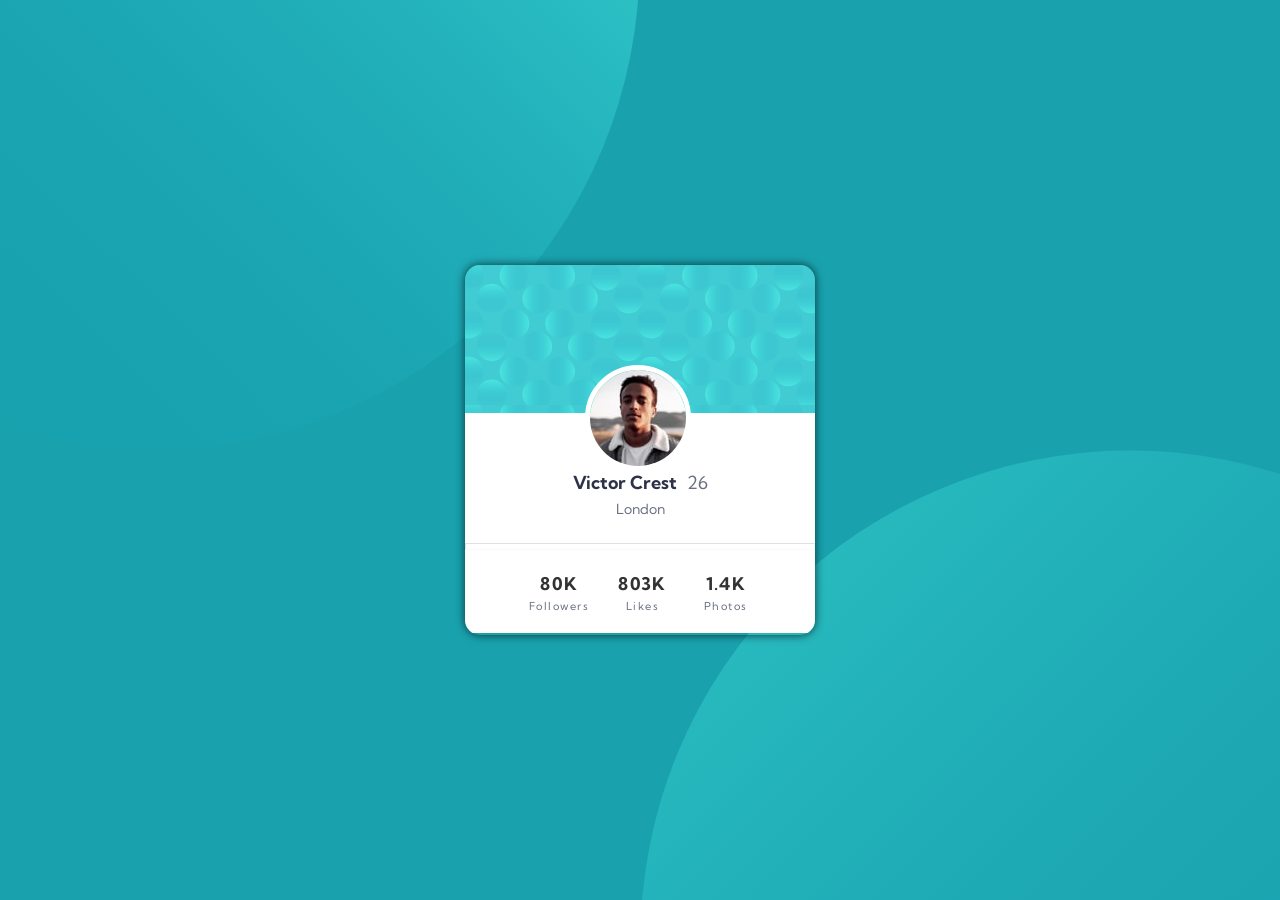
<file: index.html>
<!DOCTYPE html>
<html lang="en">
  <head>
    <meta charset="UTF-8" />
    <meta name="viewport" content="width=device-width, initial-scale=1.0" />
    <!--font awesome-->
    <link
      rel="icon"
      type="image/png"
      sizes="32x32"
      href="./images/favicon-32x32.png"
    />
    <link rel="preconnect" href="https://fonts.googleapis.com" />
    <link rel="preconnect" href="https://fonts.gstatic.com" crossorigin />
    <link
      href="https://fonts.googleapis.com/css2?family=Kumbh+Sans:wght@400;700&display=swap"
      rel="stylesheet"
    />
    <!--styles-->
    <link rel="stylesheet" href="style.css" />

    <title>Yishak profile | Profile card component</title>
  </head>
  <body>
    <!--main container-->
    <div class="container">
      <main class="container-main">
        <article class="profile-card">
          <div class="card">
            <div class="top">
              <img class="profile__pic" src="images/image-victor.jpg" alt="" />
            </div>
            <div class="profile">
              <div class="flex__top">
                <h1><a href="#">Victor Crest</a></h1>
                <p class="age">26</p>
              </div>
              <p class="location">London</p>
              <hr />
              <!--social media span-->
              <ul class="social">
                <li>
                  <span class="number">80K</span>
                  <span class="tag">Followers</span>
                </li>
                <li>
                  <span class="number">803K</span>
                  <span class="tag">likes</span>
                </li>
                <li>
                  <span class="number">1.4K</span>
                  <span class="tag">photos</span>
                </li>
              </ul>
            </div>
          </div>
        </article>
      </main>
    </div>
  </body>
</html>
</file>
<file: style.css>
/*General parameters*/
html {
  font-size: 62.5%;
}
body {
  font-family: 'Kumbh Sans', sans-serif;
  background: var(--color-one);
  margin: 0;
  min-height: 100vh;
  height: 100%;
}
:root {
  --color-one: hsl(185, 75%, 39%);
  --color-two: hsl(229, 23%, 23%);
  --color-three: hsl(227, 10%, 46%);
  --color-line: hsl(0, 0%, 59%);
}
img:not(.profile__pic) {
  width: 100%;
  height: 100%;
  object-fit: cover;
}
ul {
  list-style: none;
}
/*Typography*/

h1 > a {
  font-size: 1.8rem;
  font-weight: 700;
  color: var(--color-two);
}
h1 > a {
  text-decoration: none;
}
h1 > a:hover {
  color: var(--color-one);
}

/*Containers*/
.container {
  display: flex;
  min-height: 100vh;
  flex-direction: column;
  justify-content: center;
  align-items: center;

  position: relative;
  overflow: hidden;
  background: var(--color-one);
  z-index: -1;
}

/*psuedo elments*/
.container:before,
.container:after {
  position: absolute;
  content: '';
  width: 100vw;
  height: 100vh;
  background-size: auto;
  transform: translate(-50%, -50%); /*to the left and top*/

  z-index: -1;
}
/*adding the top svg before the container*/
.container:before {
  top: 0;
  left: 0;
  background: url('/images/bg-pattern-top.svg') no-repeat bottom right; /*to expand to bottom and right*/
}
/*adding the top svg after the container*/
.container:after {
  top: 100%;
  left: 100%;
  background: url('./images/bg-pattern-bottom.svg') no-repeat top left; /*to expand to top and left*/
}
/*card*/
.card {
  display: grid;
  grid-template-rows: 40% 60%;

  border-radius: 15px;
  overflow: hidden;
  box-shadow: 0 0 10px rgba(0, 0, 0, 0.7);
}

@media screen and (max-width: 500px) {
  .card {
    transform: scale(0.95);
  }
}
/*Top section*/
.top {
  width: 35rem;
  height: 15rem;
  background: url(/images/bg-pattern-card.svg);
}

.profile__pic {
  border-radius: 100%;
  border: 5px solid white;
  position: relative;
  left: 12rem;
  top: 10rem;
}

.card:hover .profile__pic {
  transform: scale(1.1);
  border: 4px solid var(--color-one);
  transition: all 0.4s;
  cursor: pointer;
}
/*Profile section*/
.profile {
  width: 35rem;
  height: 22rem;

  text-align: center;
  line-height: 0.5; /*line height is unitless*/
  background-color: #fff;
}
.flex__top {
  display: flex;
  gap: 1rem;
  justify-content: center;
  align-items: center;
  margin-top: 4.7rem;
}
p {
  color: var(--color-three);
  font-weight: 400;
}
.age {
  font-size: 1.8rem;
}
.location {
  font-size: 1.4rem;
  margin-top: 1px;
}
/*horizontal line*/
hr {
  margin-top: 3rem;
  border-top: 1px 0 0 0 solid; /*TRBL only top 1px*/
  height: 5px;
  color: var(--color-line);
  opacity: 0.3;
}
/*last grid*/
.social {
  display: grid;
  text-align: center;
  column-gap: 1.5rem;
  grid-template-columns: repeat(
    auto-fit,
    minmax(4rem, 1fr)
  ); /*reusable code if want to remove or add another thing*/
  margin: 3rem 5.5rem 0 2rem; /*top right bottom left*/
}
.social > li {
  display: flex;
  flex-direction: column;
  row-gap: 1.5rem;
}
/*spans*/
.number {
  font-size: 1.75rem;
  font-weight: 700;
  letter-spacing: 1.3px;
  opacity: 0.8;
}
.tag {
  font-size: 1.1rem;
  color: var(--color-three);
  letter-spacing: 1.5px;
  text-transform: capitalize;
}
</file>
